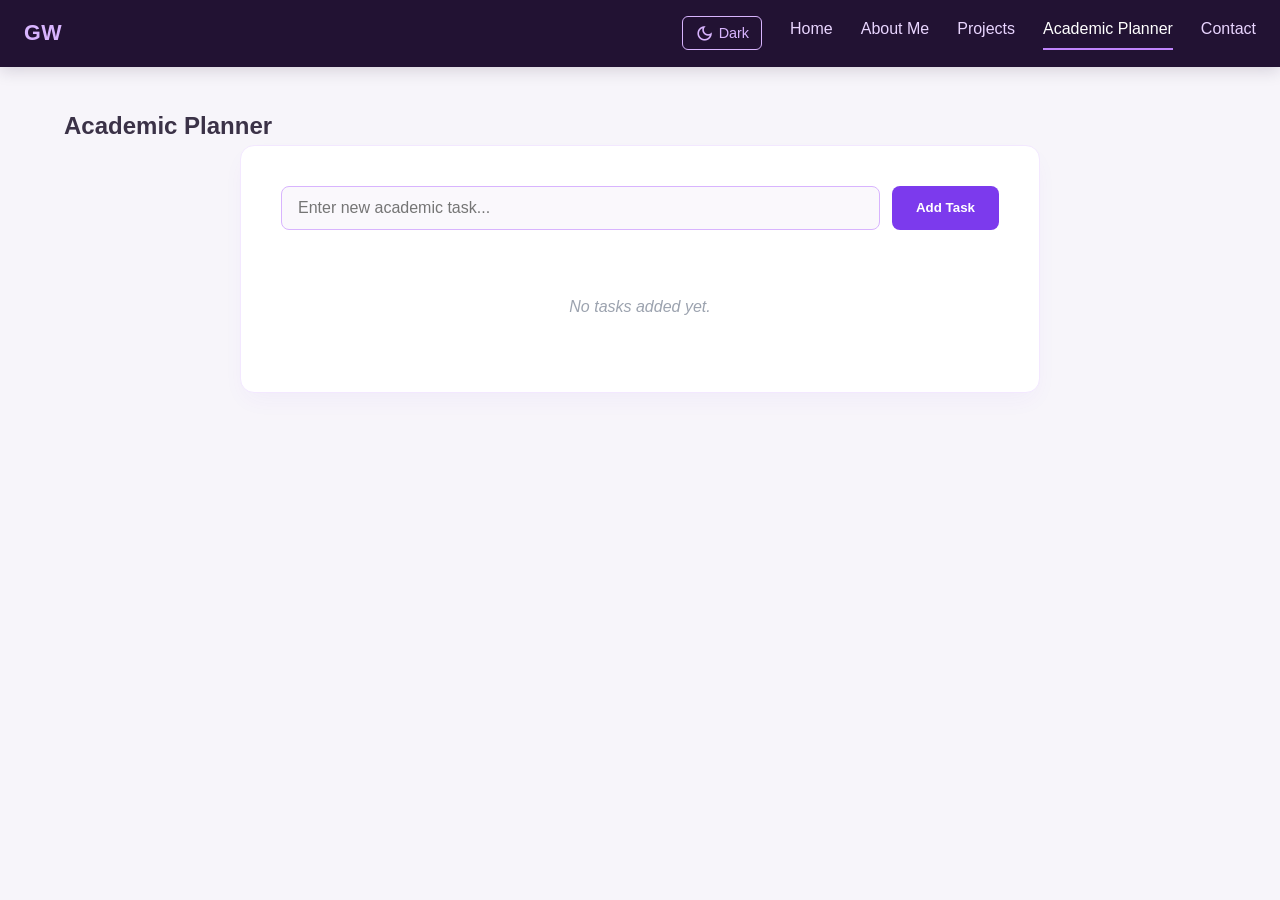
<file: planner.html>
<!DOCTYPE html>
<html lang="en">
<head>
    <meta charset="UTF-8">
    <meta name="viewport" content="width=device-width, initial-scale=1.0">
    <title>Academic Planner</title>
    <!-- Add this Google Fonts Material Symbols link -->
    <link rel="stylesheet" href="https://fonts.googleapis.com/css2?family=Material+Symbols+Outlined:opsz,wght,FILL,GRAD@20..48,100..700,0..1,-50..200">
    <link rel="stylesheet" href="css/styles.css">
    <link rel="stylesheet" href="css/components.css">
</head>
<body>

    <!-- Main Navigation -->
    <header class="main-header">
        <div class="nav-container">
            <a href="index.html" class="brand-logo" data-page="home">GW</a>
            
            <!-- Mobile Menu Toggle Button -->
            <button class="mobile-nav-toggle" id="menu-toggle" aria-label="Toggle navigation">
                <span class="bar"></span>
                <span class="bar"></span>
                <span class="bar"></span>
            </button>

            <!-- Navigation Links -->

            <!-- Navigation Links -->
            <nav class="nav-menu" id="nav-menu">
                <button type="button" id="theme-toggle" class="theme-toggle-btn" aria-label="Toggle dark/light mode">
                    <span class="material-symbols-outlined" id="theme-icon">dark_mode</span>
                    <span id="theme-text">Theme</span>
                </button>
                <a href="index.html" class="nav-link" >Home</a>
                <a href="index.html#about" class="nav-link" >About Me</a>
                <a href="index.html#projects" class="nav-link">Projects</a>
                <a href="planner.html" class="nav-link active" >Academic Planner</a>
                <a href="index.html#contact" class="nav-link">Contact</a>
            </nav>
        </div>
    </header>

    <main class="main-content">
        <div class="container">
            <section id="planner" class="page-section">
                <h2>Academic Planner</h2>
                
                <div class="planner-wrapper">
                    <!-- Task Input Section -->
                    <div class="task-input-wrapper">
                        <input type="text" id="task-input" placeholder="Enter new academic task..." aria-label="New Task Input">
                        <button type="button" id="add-task-btn">Add Task</button>
                    </div>

                    <!-- Task List Container -->
                    <ul id="task-list-container" class="task-list">
                        <p class="empty-tasks">No tasks added yet.</p>
                    </ul>
                </div>
            </section>
        </div>
    </main>

    <!-- Edit Task Modal -->
    <div id="edit-task-modal" class="modal" role="dialog" aria-modal="true" aria-labelledby="edit-modal-title" style="display: none;">
        <div class="modal-content">
            <header class="modal-header">
                <h3 id="edit-modal-title">Edit Task</h3>
            </header>
            
            <form id="edit-task-form" onsubmit="handleSaveEditedTask(event)">
                <input type="hidden" id="edit-task-index">
                
                <div class="form-group">
                    <label for="edit-task-title">Task</label>
                    <input type="text" id="edit-task-title" required>
                </div>

                <div class="form-group">
                    <label for="edit-task-desc">Description</label>
                    <textarea id="edit-task-desc"></textarea>
                </div>

                <div class="form-group">
                    <label for="edit-task-date">Due Date</label>
                    <input type="date" id="edit-task-date">
                </div>

                <div class="modal-actions">
                    <button type="button" onclick="closeEditModal()" class="btn-secondary">Cancel</button>
                    <button type="submit" class="btn-primary">Save Changes</button>
                </div>
            </form>
        </div>
    </div>

    <div id="toast-notification">Task deleted successfully</div>

    <!-- Planner Script Only -->
    <script src="js/planner.js?v=2" defer></script>
</body>
</html>
</file>
<file: css/styles.css>
/* RESET & GLOBAL BASE STYLES */
*,
*::before,
*::after {
    margin: 0;
    padding: 0;
    box-sizing: border-box;
}

body {
    font-family: 'Segoe UI', Tahoma, Geneva, Verdana, sans-serif;
    line-height: 1.6;
    color: #3b3247;
    display: flex;
    flex-direction: column;
    min-height: 100vh;
    background-color: #f7f5fa;
}

/* HEADER & STICKY NAVIGATION */
.main-header {
    position: sticky;
    top: 0;
    z-index: 1000;
    background-color: #221233;
    color: #ffffff;
    box-shadow: 0 4px 15px rgba(35, 18, 51, 0.15);
}

.nav-container {
    max-width: stretch;
    margin: 0 auto;
    padding: 1rem 1.5rem;
    display: flex;
    justify-content: space-between;
    align-items: center;
    position: relative;
}

.brand-logo {
    font-size: 1.35rem;
    font-weight: 700;
    color: #d8b4fe;
    text-decoration: none;
    letter-spacing: 0.5px;
    transition: color 0.3s ease;
}

.brand-logo:hover {
    color: #ffffff;
}

.nav-menu {
    display: flex;
    gap: 1.75rem;
}

.nav-link {
    color: #e9d5ff;
    text-decoration: none;
    font-weight: 500;
    transition: color 0.3s ease, border-color 0.3s ease;
    padding-bottom: 2px;
}

.nav-link:hover,
.nav-link.active {
    color: #ffffff;
    border-bottom: 2px solid #c084fc;
}

/* MOBILE TOGGLE BUTTON */
.mobile-nav-toggle {
    display: none;
    flex-direction: column;
    justify-content: space-between;
    width: 28px;
    height: 20px;
    background: transparent;
    border: none;
    cursor: pointer;
}

.mobile-nav-toggle .bar {
    height: 3px;
    width: 100%;
    background-color: #e9d5ff;
    border-radius: 2px;
    pointer-events: none;
}

/* DARK MODE THEME */
body.dark-mode {
    background-color: #0f0b15;
    color: #e9d5ff;
}

body.dark-mode .main-header {
    background-color: #170b24;
    box-shadow: 0 4px 15px rgba(0, 0, 0, 0.4);
}

body.dark-mode .main-footer {
    background-color: #09050e;
    color: #c084fc;
    border-top: 1px solid rgba(192, 132, 252, 0.1);
}

body.dark-mode .about-card,
body.dark-mode .planner-wrapper,
body.dark-mode .contact-form-wrapper,
body.dark-mode .project-card,
body.dark-mode .modal-content,
body.dark-mode .task-card,
body.dark-mode .task-item {
    background: #170b24;
    border-color: #3b1f65;
    color: #f3e8ff;
}

body.dark-mode .about-card h3,
body.dark-mode .project-info h3,
body.dark-mode .task-info h4,
body.dark-mode .modal-content h3,
body.dark-mode .hero-text h1,
body.dark-mode .about-container h2 {
    color: #f3e8ff;
}

body.dark-mode .about-card p,
body.dark-mode .project-info p,
body.dark-mode .hero-text p,
body.dark-mode .about-subtitle {
    color: #d8b4fe;
}

body.dark-mode .form-group input,
body.dark-mode .form-group textarea,
body.dark-mode #task-input {
    background-color: #0f0b15;
    border-color: #4c1d95;
    color: #f3e8ff;
}

body.dark-mode .form-group input:focus,
body.dark-mode .form-group textarea:focus,
body.dark-mode #task-input:focus {
    border-color: #a855f7;
    box-shadow: 0 0 0 3px rgba(168, 85, 247, 0.2);
}

/* Make native input controls (like calendar icons) match dark mode */
body.dark-mode input[type="date"],
body.dark-mode input[type="text"],
body.dark-mode textarea {
    color-scheme: dark;
    background-color: #1f142e; /* Slightly lighter purple-black for better contrast */
}

/* Theme Toggle Button */
.theme-toggle-btn {
    background: transparent;
    border: 1px solid #d8b4fe;
    color: #d8b4fe;
    padding: 0.4rem 0.75rem;
    border-radius: 6px;
    cursor: pointer;
    font-size: 0.9rem;
    transition: all 0.2s ease;
    display: inline-flex;
    align-items: center;
    gap: 5px;
}

.theme-toggle-btn:hover {
    background-color: rgba(216, 180, 254, 0.1);
    color: #ffffff;
    border-color: #ffffff;
}

/* Deletion Notification Toast */
#toast-notification {
    position: fixed;
    bottom: 25px;
    right: 25px;
    background-color: #581c87;
    color: #f3e8ff;
    padding: 0.85rem 1.5rem;
    border-radius: 8px;
    box-shadow: 0 10px 25px rgba(0, 0, 0, 0.3);
    border: 1px solid #9333ea;
    font-weight: 500;
    z-index: 2000;
    opacity: 0;
    transform: translateY(20px);
    transition: opacity 0.3s ease, transform 0.3s ease;
    pointer-events: none;
}

#toast-notification.show {
    opacity: 1;
    transform: translateY(0);
}

/* MAIN CONTENT & SECTION VISIBILITY */
.main-content {
    flex: 1;
    max-width: 1200px;
    width: 100%;
    margin: 2.5rem auto;
    padding: 0 1.5rem;
}

.page-section {
    display: block;
    animation: fadeIn 0.35s ease-in-out;
}

.page-section.hidden {
    display: none;
}

@keyframes fadeIn {
    from { opacity: 0; transform: translateY(6px); }
    to { opacity: 1; transform: translateY(0); }
}

/* MULTIMEDIA SECTION STYLING */

.multimedia-grid {
    display: grid;
    grid-template-columns: repeat(auto-fit, minmax(320px, 1fr));
    gap: 2rem;
    margin-top: 1.5rem;
}

.media-card {
    background: #ffffff;
    border: 1px solid #f3e8ff;
    border-radius: 14px;
    padding: 1.75rem;
    box-shadow: 0 4px 12px rgba(124, 58, 237, 0.04);
    display: flex;
    flex-direction: column;
    gap: 1rem;
    transition: transform 0.3s ease, box-shadow 0.3s ease, border-color 0.3s ease;
}

.media-card:hover {
    transform: translateY(-4px);
    box-shadow: 0 12px 20px -4px rgba(124, 58, 237, 0.08);
    border-color: #d8b4fe;
}

.media-card h3 {
    font-size: 1.25rem;
    color: #2e1065;
    margin: 0;
    font-weight: 600;
}

.media-container {
    width: 100%;
    border-radius: 8px;
    overflow: hidden;
    background-color: #faf8fc;
    display: flex;
    justify-content: center;
    align-items: center;
}

.media-container video {
    width: 100%;
    max-height: fit-content;
    object-fit: cover;
    display: block;
    border-radius: 8px;
}

.media-container audio {
    width: 100%;
    margin: 1.5rem 0;
}

.media-desc {
    color: #4b5563;
    font-size: 0.95rem;
    line-height: 1.5;
    margin: 0;
}

/* Dark Mode Overrides for Multimedia */
body.dark-mode .media-card {
    background: #170b24;
    border-color: #3b1f65;
    color: #f3e8ff;
}

body.dark-mode .media-card h3 {
    color: #f3e8ff;
}

body.dark-mode .media-desc {
    color: #d8b4fe;
}

body.dark-mode .media-container {
    background-color: #0f0b15;
}

/* FOOTER */
.main-footer {
    background-color: #170b24;
    color: #d8b4fe;
    text-align: center;
    padding: 1.75rem;
    font-size: 0.875rem;
    border-top: 1px solid rgba(192, 132, 252, 0.1);
}

/* RESPONSIVE MEDIA QUERIES */

@media (max-width: 768px) {
    .mobile-nav-toggle {
        display: flex;
    }

    .nav-menu {
        display: none;
        flex-direction: column;
        position: absolute;
        top: 100%;
        left: 0;
        width: 100%;
        background-color: #221233;
        padding: 1.5rem;
        gap: 1.25rem;
        box-shadow: 0 10px 20px rgba(15, 11, 23, 0.3);
        border-top: 1px solid rgba(192, 132, 252, 0.15);
    }

    .nav-menu.active {
        display: flex !important;
    }
}
</file>
<file: css/components.css>
/* GLOBAL & SHARED STYLES */

/* Form Control */
.form-group {
    margin-bottom: 1.25rem;
    display: flex;
    flex-direction: column;
    gap: 0.35rem;
}

.form-group label {
    display: block;
    font-size: 0.95rem;
    font-weight: 600;
    color: #2e1065;
    margin-bottom: 0.35rem;
}

.form-group input,
.form-group textarea {
    width: 100%;
    padding: 0.75rem 1rem;
    border: 1px solid #d8b4fe;
    border-radius: 8px;
    font-size: 1rem;
    outline: none;
    transition: border-color 0.2s, box-shadow 0.2s;
    box-sizing: border-box;
    background-color: #faf8fc;
    color: #3b3247;
}

.form-group input:focus,
.form-group textarea:focus {
    border-color: #9333ea;
    box-shadow: 0 0 0 3px rgba(147, 51, 234, 0.12);
    background-color: #ffffff;
}

.form-group textarea {
    resize: vertical;
    min-height: 100px;
}

/* Modal Shared Base */
.modal {
    position: fixed;
    top: 0;
    left: 0;
    width: 100%;
    height: 100%;
    background: rgba(30, 15, 45, 0.65);
    backdrop-filter: blur(5px);
    display: flex;
    justify-content: center;
    align-items: center;
    z-index: 1000;
}

.modal-content {
    background: #ffffff;
    padding: 2.5rem;
    border-radius: 14px;
    width: 90%;
    max-width: 480px;
    box-shadow: 0 20px 30px -10px rgba(76, 29, 149, 0.15);
    border: 1px solid #f3e8ff;
}

.modal-content h3 {
    font-size: 1.35rem;
    color: #2e1065;
    margin-top: 0;
    margin-bottom: 1.5rem;
    font-weight: 600;
}

.modal-actions {
    display: flex;
    justify-content: flex-end;
    gap: 0.75rem;
    margin-top: 1.75rem;
}

.modal-actions .btn-secondary {
    padding: 0.65rem 1.25rem;
    background-color: #e9d5ff;
    color: #581c87;
    border: none;
    border-radius: 6px;
    font-weight: 600;
    cursor: pointer;
    transition: background-color 0.2s;
}

.modal-actions .btn-secondary:hover {
    background-color: #d8b4fe;
}

.modal-actions .btn-primary {
    padding: 0.65rem 1.25rem;
    background-color: #7c3aed;
    color: #fff;
    border: none;
    border-radius: 6px;
    font-weight: 600;
    cursor: pointer;
    transition: background-color 0.2s;
}

.modal-actions .btn-primary:hover {
    background-color: #6d28d9;
}

/* Material Symbols alignment */
.material-symbols-outlined {
    font-variation-settings:
        'FILL' 0,
        'wght' 400,
        'GRAD' 0,
        'opsz' 24;
    vertical-align: middle;
    font-size: 1.2rem;
}


/* HOMEPAGE HERO SECTION STYLING */

.hero-container {
    display: flex;
    align-items: center;
    justify-content: space-between;
    gap: 3rem;
    padding: 4rem 1.5rem;
    min-height: 70vh;
}

.hero-text {
    flex: 1;
}

.hero-text h1 {
    font-size: 2.75rem;
    font-weight: 700;
    color: #2e1065;
    margin-bottom: 0.75rem;
    line-height: 1.2;
}

.hero-text .subtitle {
    font-size: 1.35rem;
    font-weight: 600;
    color: #7c3aed;
    margin-bottom: 1.25rem;
}

.hero-text p {
    font-size: 1.1rem;
    color: #6b7280;
    line-height: 1.7;
}

.hero-image {
    flex: 1;
    display: flex;
    justify-content: center;
    align-items: center;
}

.profile-img {
    width: 280px;
    height: 280px;
    object-fit: cover;
    border-radius: 50%;
    border: 5px solid #d8b4fe;
    box-shadow: 0 15px 35px rgba(124, 58, 237, 0.15);
    transition: transform 0.3s ease;
}

.profile-img:hover {
    transform: scale(1.02);
}

@media (max-width: 768px) {
    .hero-container {
        flex-direction: column-reverse;
        text-align: center;
        padding: 2rem 0;
        gap: 2rem;
    }

    .hero-text h1 {
        font-size: 2.1rem;
    }

    .hero-text .subtitle {
        font-size: 1.15rem;
    }

    .profile-img {
        width: 200px;
        height: 200px;
        border-width: 4px;
    }
}


/* ABOUT ME STYLING & SKILL BADGES*/

#about {
    padding: 40px 0;
    max-width: 1200px;
    margin: 0 auto;
}

.about-container h2 {
    font-size: 2rem;
    color: #2e1065;
    margin-bottom: 8px;
}

.about-subtitle {
    color: #6b7280;
    margin-bottom: 30px;
    font-size: 1rem;
}

.about-grid {
    display: grid;
    grid-template-columns: repeat(auto-fit, minmax(280px, 1fr));
    gap: 24px;
}

.about-card {
    background: #ffffff;
    padding: 30px;
    border-radius: 14px;
    box-shadow: 0 4px 12px rgba(124, 58, 237, 0.04);
    border: 1px solid #f3e8ff;
    cursor: pointer;
    position: relative;
    transition: transform 0.25s ease, box-shadow 0.25s ease, border-color 0.25s ease;
}

.about-card:hover {
    transform: translateY(-4px);
    box-shadow: 0 12px 20px -4px rgba(124, 58, 237, 0.08);
    border-color: #d8b4fe;
}

.about-icon {
    font-size: 2rem;
    color: #7c3aed;
    margin-bottom: 15px;
}

.about-card .about-icon .material-symbols-outlined {
    font-size: 2.2rem;
}

.about-card h3 {
    font-size: 1.25rem;
    color: #2e1065;
    margin-bottom: 12px;
}

.about-card p {
    color: #4b5563;
    font-size: 0.95rem;
    line-height: 1.5;
}

.about-institution {
    color: #7c3aed;
    font-weight: 500;
    margin-top: 4px;
}

/* Skills Badges */
.skills-badge-container {
    display: flex;
    flex-wrap: wrap;
    gap: 8px;
    margin-top: 10px;
}

.skill-badge {
    background-color: #f3e8ff;
    color: #6b21a8;
    padding: 6px 14px;
    border-radius: 20px;
    font-size: 0.85rem;
    font-weight: 600;
    border: 1px solid #e9d5ff;
    display: inline-flex;
    align-items: center;
    gap: 8px;
}

.skill-badge .material-symbols-outlined {
    font-size: 1.25rem;
}

.skill-badge .skill-icon {
    width: 18px;
    height: 18px;
    object-fit: contain;
    vertical-align: middle;
}

/* Expandable Details Animation */
.card-details {
    max-height: 0;
    overflow: hidden;
    opacity: 0;
    transition: max-height 0.3s ease-out, opacity 0.3s ease-out, margin-top 0.3s ease;
}

.about-card.expanded .card-details {
    max-height: 150px;
    opacity: 1;
    margin-top: 15px;
    border-top: 1px dashed #e9d5ff;
    padding-top: 12px;
}

.details-text {
    font-size: 0.9rem;
    color: #4b5563;
}

.click-hint {
    display: block;
    font-size: 0.75rem;
    color: #9ca3af;
    margin-top: 20px;
    text-align: right;
    transition: color 0.2s;
}

.about-card:hover .click-hint {
    color: #7c3aed;
}


/* ACADEMIC PLANNER STYLING */

.planner-wrapper {
    max-width: 800px;
    margin: 0 auto;
    background: #ffffff;
    padding: 2.5rem;
    border-radius: 14px;
    box-shadow: 0 10px 25px -5px rgba(124, 58, 237, 0.05);
    border: 1px solid #f3e8ff;
}

.task-form,
.task-input-wrapper {
    display: flex;
    gap: 0.75rem;
    margin-bottom: 2rem;
}

#task-input {
    flex: 1;
    padding: 0.75rem 1rem;
    border: 1px solid #d8b4fe;
    border-radius: 8px;
    font-size: 1rem;
    outline: none;
    background-color: #faf8fc;
    color: #3b3247;
    transition: border-color 0.2s, box-shadow 0.2s;
}

#task-input:focus {
    border-color: #9333ea;
    box-shadow: 0 0 0 3px rgba(147, 51, 234, 0.12);
    background-color: #ffffff;
}

#add-task-btn,
.task-form button {
    padding: 0.75rem 1.5rem;
    background-color: #7c3aed;
    color: #fff;
    border: none;
    border-radius: 8px;
    font-weight: 600;
    cursor: pointer;
    transition: background-color 0.2s;
}

#add-task-btn:hover,
.task-form button:hover {
    background-color: #6d28d9;
}

.task-list-container,
.task-list {
    list-style: none;
    display: flex;
    flex-direction: column;
    gap: 0.85rem;
    padding: 0;
    margin: 0;
}

.task-card,
.task-item {
    background: #faf8fc;
    border: 1px solid #e9d5ff;
    border-radius: 10px;
    padding: 1rem 1.25rem;
    display: flex;
    justify-content: space-between;
    align-items: center;
    box-shadow: 0 2px 4px rgba(124, 58, 237, 0.02);
    transition: all 0.2s ease-in-out;
}

.task-card:hover,
.task-item:hover {
    box-shadow: 0 6px 15px rgba(124, 58, 237, 0.06);
    border-color: #d8b4fe;
    background-color: #ffffff;
}

.task-card.completed,
.task-item.completed {
    background: #f7f5fa;
    border-color: #f3e8ff;
    opacity: 0.75;
}

.task-card.completed .strike-through,
.task-card.completed h4,
.task-item.completed .task-text {
    text-decoration: line-through;
    color: #9ca3af;
}

.task-info {
    display: flex;
    flex-direction: column;
    gap: 4px;
}

.task-info h4 {
    margin: 0;
    font-size: 1rem;
    font-weight: 600;
    color: #2e1065;
}

.task-info p {
    margin: 0;
    font-size: 0.9rem;
    color: #4b5563;
}

.task-date {
    font-size: 0.75rem;
    font-weight: 500;
    color: #9ca3af;
    margin-top: 4px;
}

.task-title-row {
    display: flex;
    align-items: center;
    gap: 10px;
}

.task-checkbox {
    width: 18px;
    height: 18px;
    cursor: pointer;
    accent-color: #7c3aed;
}

/* Task Action Buttons */
.task-actions {
    display: flex;
    gap: 0.5rem;
    align-items: center;
}

.task-actions button,
.toggle-btn,
.delete-btn {
    display: inline-flex;
    align-items: center;
    gap: 4px;
    padding: 6px 12px;
    font-size: 0.85rem;
    font-weight: 500;
    border-radius: 6px;
    border: 1px solid transparent;
    cursor: pointer;
    transition: background 0.15s ease;
}

.toggle-btn {
    background-color: #e9d5ff;
    color: #581c87;
}

.toggle-btn:hover {
    background-color: #d8b4fe;
}

.btn-edit {
    background: #f3e8ff;
    color: #6b21a8;
    border-color: #e9d5ff !important;
}

.btn-edit:hover {
    background: #e9d5ff;
}

.btn-delete,
.delete-btn {
    background: #fef2f2;
    color: #dc2626;
    border-color: #fecaca !important;
}

.btn-delete:hover,
.delete-btn:hover {
    background: #fee2e2;
}

.empty-task,
.empty-tasks {
    text-align: center;
    color: #9ca3af;
    font-style: italic;
    padding: 2rem;
}


/* CONTACT FORM STYLING */

.contact-form-wrapper {
    max-width: 650px;
    margin: 0 auto;
    background: #ffffff;
    padding: 2.5rem;
    border-radius: 14px;
    box-shadow: 0 10px 25px -5px rgba(124, 58, 237, 0.05);
    border: 1px solid #f3e8ff;
}

/* Error State Styles */
.form-group input.input-error,
.form-group textarea.input-error {
    border-color: #ef4444;
}

.error-message {
    color: #ef4444;
    font-size: 0.85rem;
    min-height: 1.2rem;
}

.submit-btn {
    background-color: #7c3aed;
    color: white;
    border: none;
    padding: 0.75rem 1.5rem;
    border-radius: 8px;
    font-weight: 600;
    cursor: pointer;
    transition: background-color 0.2s;
    width: 100%;
    margin-top: 0.5rem;
}

.submit-btn:hover {
    background-color: #6d28d9;
}


/* PROJECTS SHOWCASE STYLING */

.projects-grid {
    display: grid;
    grid-template-columns: repeat(auto-fit, minmax(300px, 1fr));
    gap: 2rem;
    margin-top: 1.5rem;
}

.project-card {
    background: #ffffff;
    border: 1px solid #f3e8ff;
    border-radius: 14px;
    overflow: hidden;
    box-shadow: 0 4px 12px rgba(124, 58, 237, 0.04);
    transition: transform 0.3s ease, box-shadow 0.3s ease, border-color 0.3s ease;
    display: flex;
    flex-direction: column;
}

.project-card:hover {
    transform: translateY(-4px);
    box-shadow: 0 12px 20px -4px rgba(124, 58, 237, 0.08);
    border-color: #d8b4fe;
}

.project-image-wrapper {
    width: 100%;
    height: 180px;
    background-color: #faf8fc;
    overflow: hidden;
}

.project-img {
    width: 100%;
    height: 100%;
    object-fit: cover;
}

.project-info {
    padding: 1.75rem;
    display: flex;
    flex-direction: column;
    flex: 1;
}

.project-info h3 {
    font-size: 1.25rem;
    color: #2e1065;
    margin-bottom: 0.75rem;
}

.project-info p {
    color: #4b5563;
    font-size: 0.95rem;
    line-height: 1.5;
    margin-bottom: 1.5rem;
    flex: 1;
}

.project-link {
    align-self: flex-start;
    display: inline-block;
    background-color: #7c3aed;
    color: #ffffff;
    padding: 0.55rem 1.15rem;
    border-radius: 6px;
    text-decoration: none;
    font-weight: 500;
    font-size: 0.875rem;
    transition: background-color 0.2s;
}

.project-link:hover {
    background-color: #6d28d9;
}

.empty-projects {
    text-align: center;
    color: #9ca3af;
    grid-column: 1 / -1;
    font-style: italic;
    padding: 2rem;
}
</file>
